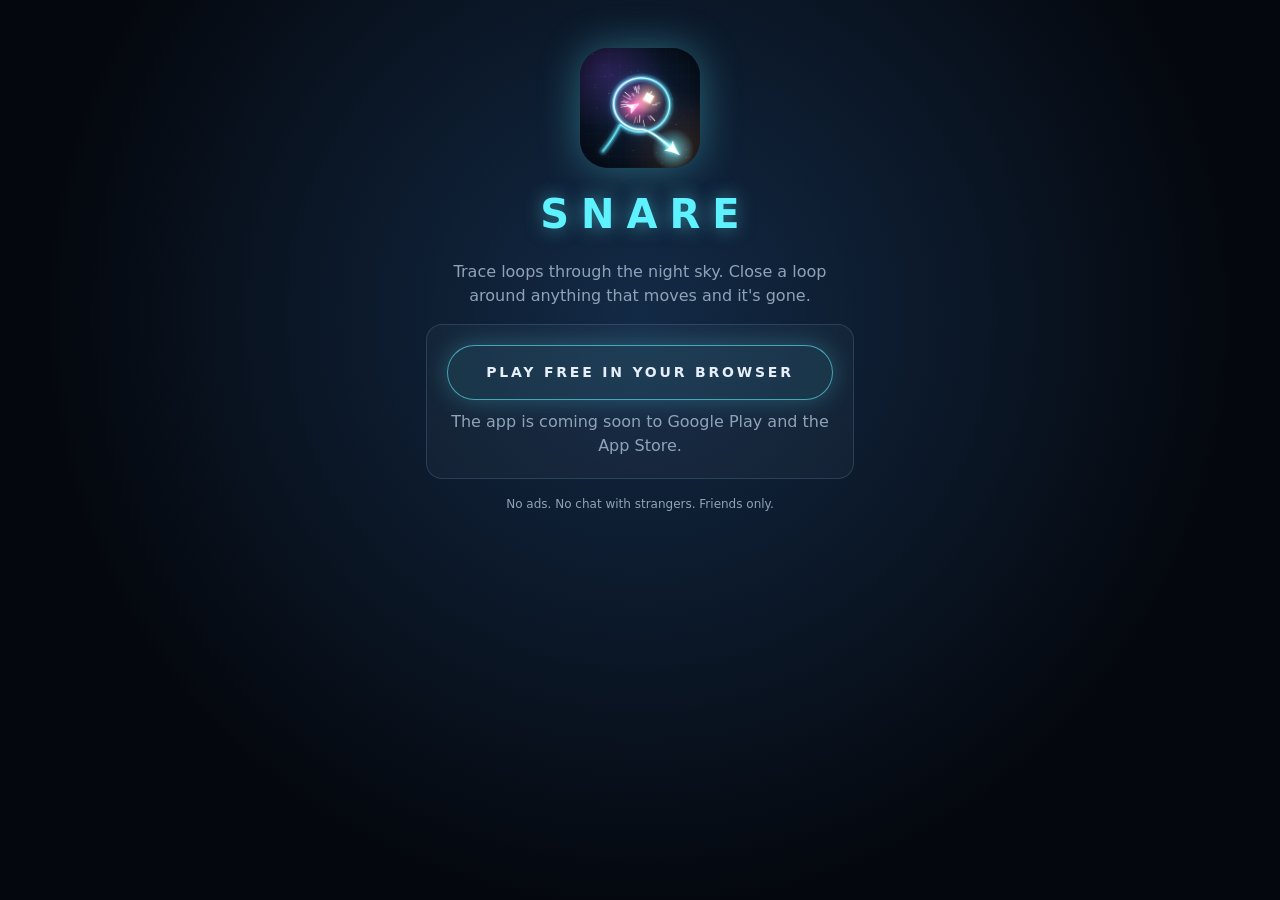
<file: index.html>
<!doctype html><html lang="en"><head><meta charset="utf-8"><meta name="viewport" content="width=device-width,initial-scale=1"><title>Snare</title>
<meta name="description" content="Snare: a neon loop-drawing arcade game. Trace loops, catch everything inside."><link rel="stylesheet" href="/page.css"></head>
<body><main><img src="/icon.png" alt=""><h1>SNARE</h1><p>Trace loops through the night sky. Close a loop around anything that moves and it's gone.</p>
<div class="box"><a class="play" href="https://play.snaregame.co.uk/">PLAY FREE IN YOUR BROWSER</a><p>The app is coming soon to Google Play and the App Store.</p></div><small>No ads. No chat with strangers. Friends only.</small></main></body></html>
</file>
<file: page.css>
:root{--void:#04070d;--ink:#e6eef8;--dim:#8fa3b8;--cyan:#5ef2ff;--amber:#ffb35c}
*{box-sizing:border-box}html,body{margin:0;min-height:100%;background:radial-gradient(circle at 50% 35%,#132a46,#04070d 70%) fixed;color:var(--ink);font:16px/1.5 system-ui,-apple-system,"Segoe UI",sans-serif}
main{max-width:460px;margin:0 auto;padding:48px 16px;display:flex;flex-direction:column;align-items:center;gap:16px;text-align:center}
img{width:120px;height:120px;border-radius:28px;box-shadow:0 0 40px rgba(94,242,255,.35)}
h1{margin:0;font-size:40px;letter-spacing:.3em;color:var(--cyan);text-shadow:0 0 18px rgba(94,242,255,.5);padding-left:.3em}
p{margin:0;color:var(--dim)}.code{font-size:42px;letter-spacing:.25em;color:var(--amber);font-weight:700;padding-left:.25em}
.box{width:100%;border:1px solid rgba(140,190,230,.18);border-radius:16px;padding:20px;display:flex;flex-direction:column;gap:10px;background:rgba(255,255,255,.03)}
small{color:var(--dim);font-size:12px}
.play{display:block;padding:16px 20px;border-radius:999px;border:1px solid rgba(94,242,255,.6);color:#e6eef8;text-decoration:none;letter-spacing:.2em;font-weight:600;font-size:14px;background:rgba(94,242,255,.08);box-shadow:0 0 24px rgba(94,242,255,.25)}
</file>
